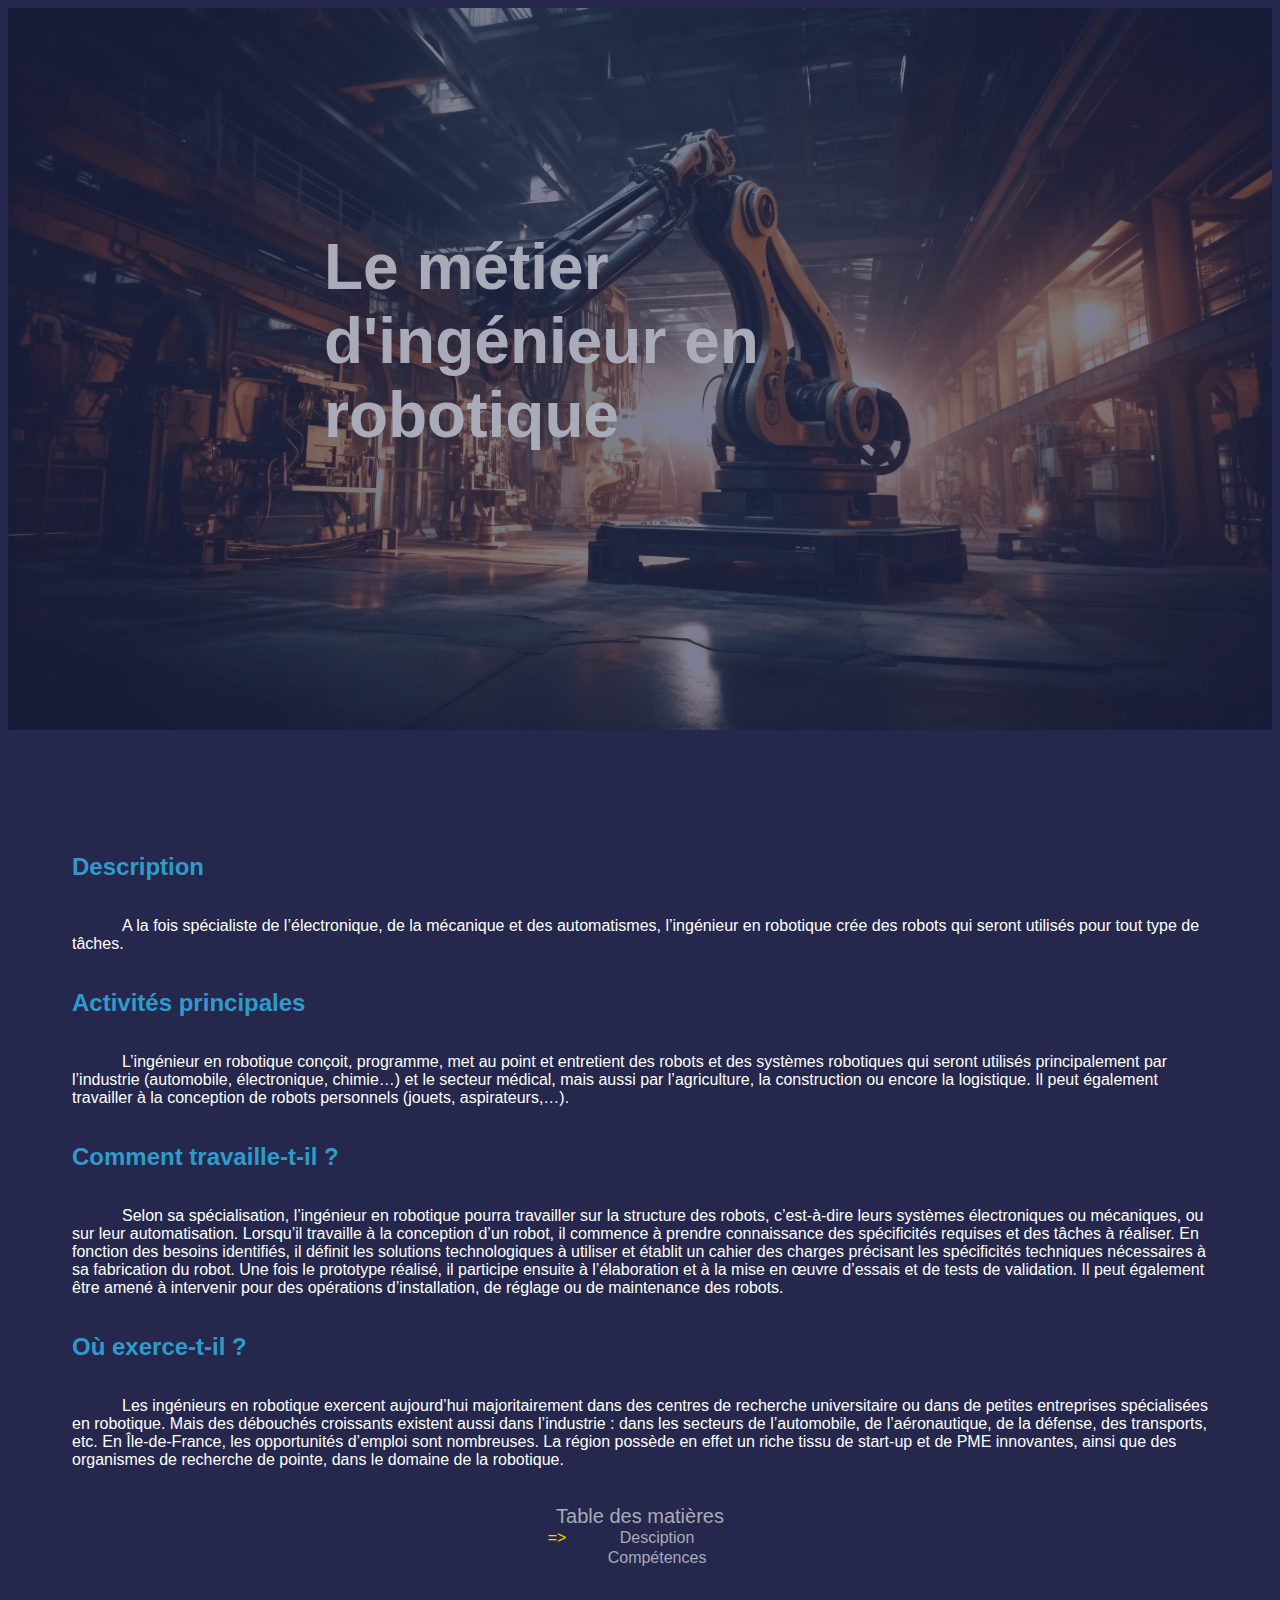
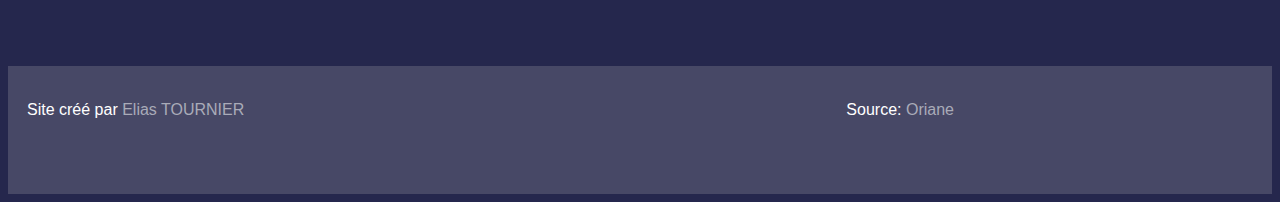
<file: index.html>
<!--
  Hit RUN to see this project in action!
  
  This project will auto-refresh as you edit the HTML, CSS and JS. See README.md for more info (including how to disable auto-refresh and install packages).
-->

<!DOCTYPE html>
<html>

<head>
  <meta charset="utf-8">
  <meta name="viewport" content="width=device-width">
  <title>Ingénieur en robotique - Description</title>
  <link href="style.css" rel="stylesheet" type="text/css" />
  <script type="module" src="script.js"></script>
</head>

<body>
  <div id="header">
    <img id="bg" src="/assets/background.jpg">
    <h1 class="title"><a href="#start">Le métier d'ingénieur en robotique</a></h1>
  </div>
  <main>
    <h2 id="start">Description</h2>
    <p>A la fois spécialiste de l’électronique, de la mécanique et des automatismes, l’ingénieur en robotique crée des
      robots qui seront utilisés pour tout type de tâches. </p>
    <h2>Activités principales</h2>
    <p>L’ingénieur en robotique conçoit, programme, met au point et entretient des robots et des systèmes robotiques qui
      seront utilisés principalement par l’industrie (automobile, électronique, chimie…) et le secteur médical, mais
      aussi par l’agriculture, la construction ou encore la logistique. Il peut également travailler à la conception de
      robots personnels (jouets, aspirateurs,…).
    </p>
    <h2> Comment travaille-t-il ?</h2>
    <p>Selon sa spécialisation, l’ingénieur en robotique pourra travailler sur la structure des robots, c’est-à-dire
      leurs systèmes électroniques ou mécaniques, ou sur leur automatisation. Lorsqu’il travaille à la conception d’un
      robot, il commence à prendre connaissance des spécificités requises et des tâches à réaliser. En fonction des
      besoins identifiés, il définit les solutions technologiques à utiliser et établit un cahier des charges précisant
      les spécificités techniques nécessaires à sa fabrication du robot. Une fois le prototype réalisé, il participe
      ensuite à l’élaboration et à la mise en œuvre d’essais et de tests de validation. Il peut également être amené à
      intervenir pour des opérations d’installation, de réglage ou de maintenance des robots.</p>
    <h2>Où exerce-t-il ?</h2>
    <p>Les ingénieurs en robotique exercent aujourd’hui majoritairement dans des centres de recherche universitaire ou
      dans de petites entreprises spécialisées en robotique. Mais des débouchés croissants existent aussi dans
      l’industrie : dans les secteurs de l’automobile, de l’aéronautique, de la défense, des transports, etc. En
      Île-de-France, les opportunités d’emploi sont nombreuses. La région possède en effet un riche tissu de start-up et
      de PME innovantes, ainsi que des organismes de recherche de pointe, dans le domaine de la robotique.</p>
    <table class="table_matieres">
      <caption>Table des matières</caption>
      <tr>
        <td id="description"></td>
        <td><a href="index.html">Desciption</a></td>
      </tr>
      <tr>
        <td id="competences"></td>
        <td><a href="views/competences.html">Compétences</a></td>
      </tr>
      <!-- <tr>
        <td id="salaire"></td>
        <td><a href="views/salaire.html">Salaire</a></td>
        <td></td>
      </tr> -->
    </table>
  </main>
  <div class="footer">
    <table>
      <tbody>
        <tr>
          <td>Site créé par <a href="https://github.com/Pydjama3">Elias TOURNIER</a></td>
          <td>Source: <a href="https://www.oriane.info/metier/ingenieur-en-robotique">Oriane</a></td>
        </tr>
      </tbody>
    </table>
  </div>
</body>

</html>
</file>
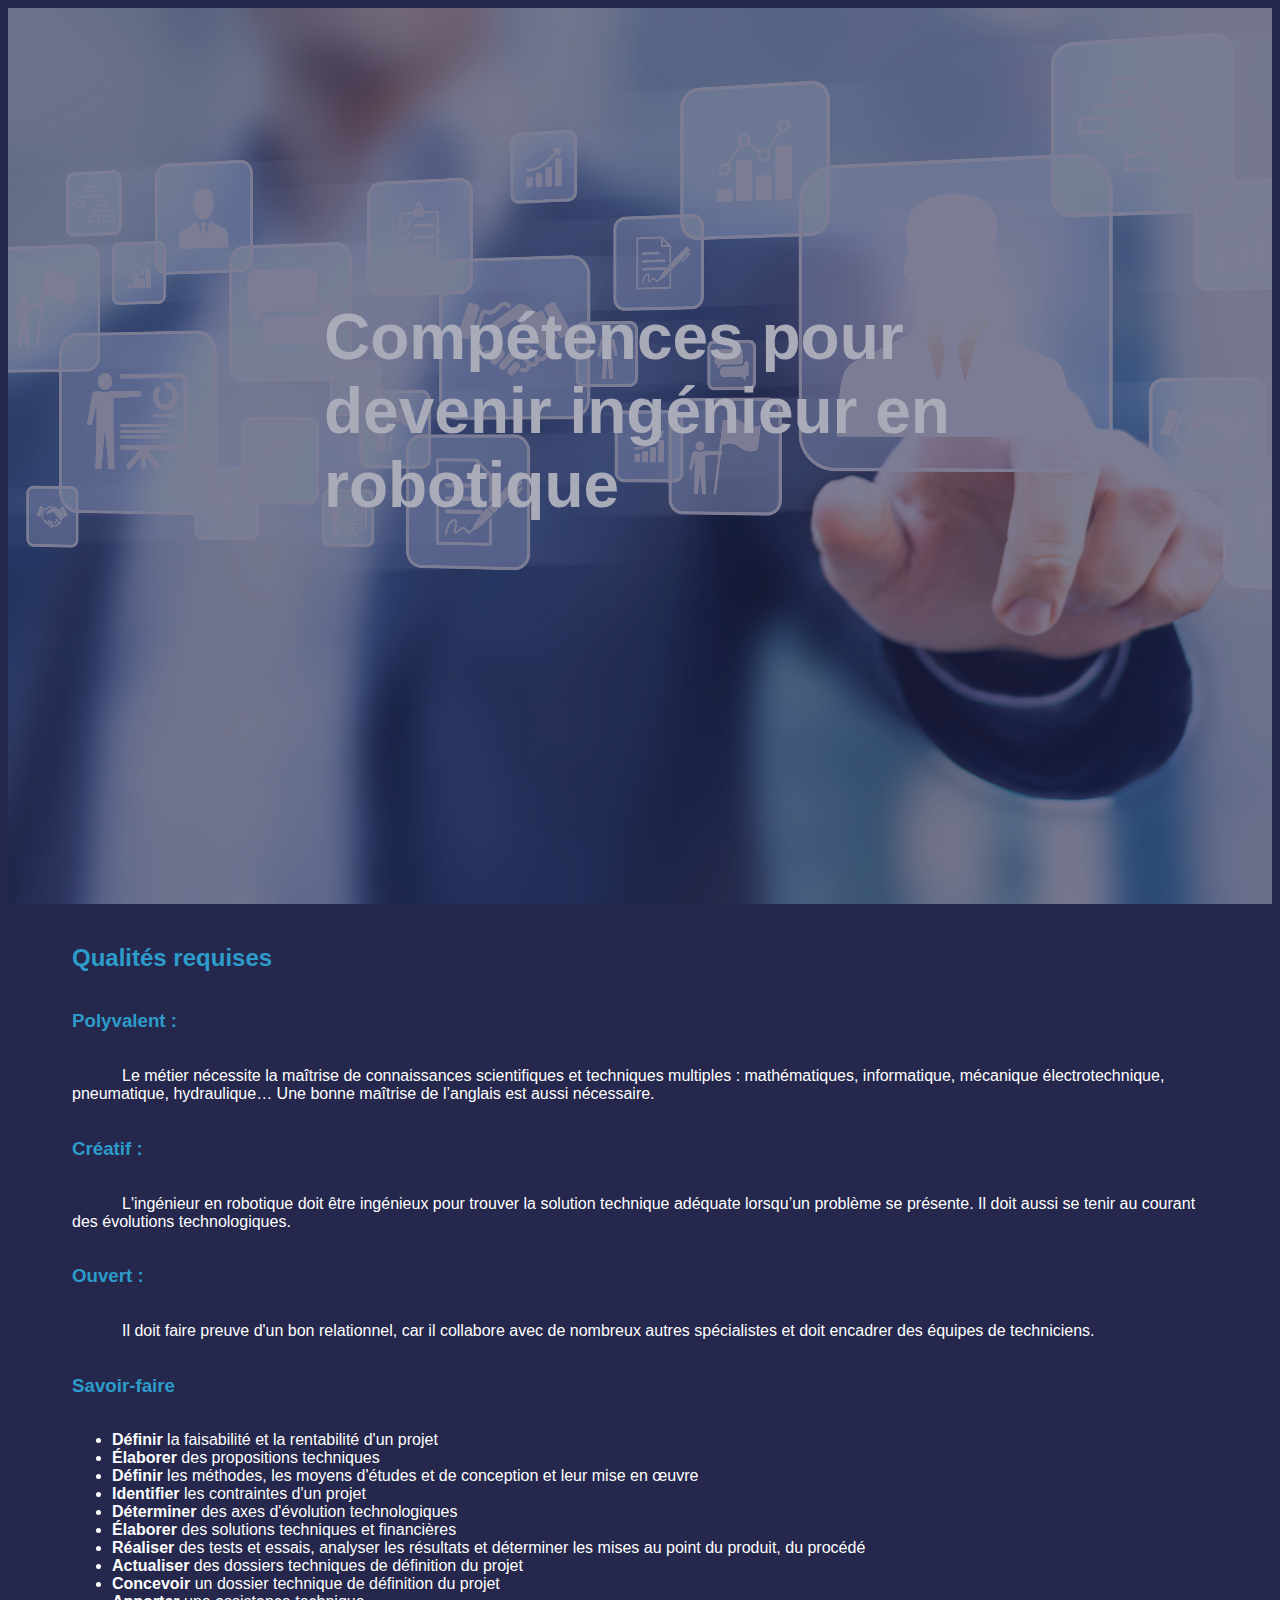
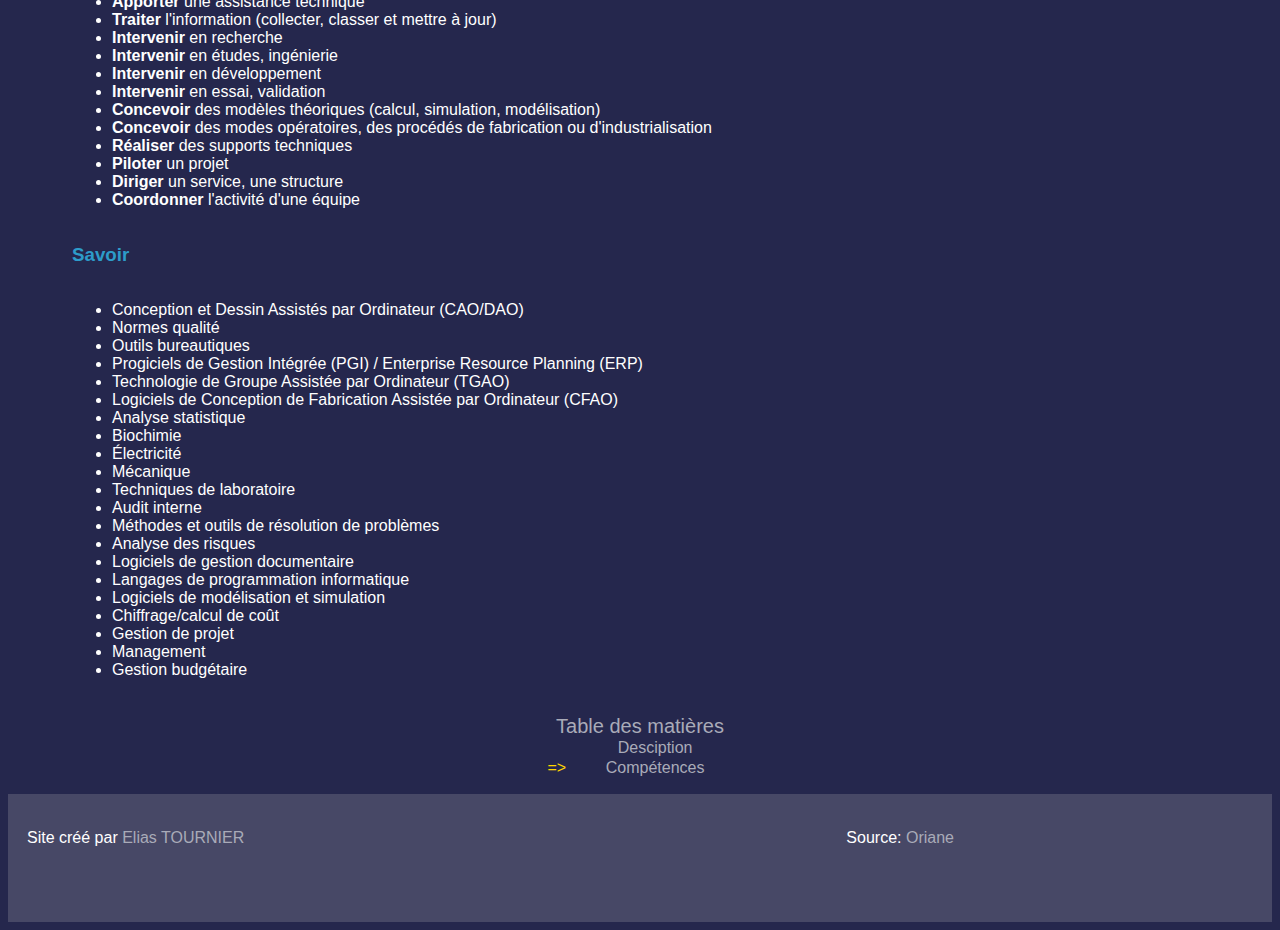
<file: views/competences.html>
<!DOCTYPE html>
<html>

<head>
  <meta charset="utf-8">
  <meta name="viewport" content="width=device-width">
  <title>Ingénieur en robotique - Compétences</title>
  <link href="/style.css" rel="stylesheet" type="text/css" />
  <script type="module" src="/script.js"></script>
</head>

<body>
  <div id="header">
    <img id="bg" src="/assets/competences_bg.jpg">
    <h1 class="title"><a href="#start">Compétences pour devenir ingénieur en robotique</a></h1>
  </div>
  <main>
    <h2 id="start">Qualités requises</h2>
    <h3>Polyvalent :</h3>
    <p>
      Le métier nécessite la maîtrise de connaissances scientifiques et techniques multiples : mathématiques,
      informatique, mécanique électrotechnique, pneumatique, hydraulique… Une bonne maîtrise de l’anglais est aussi
      nécessaire.
    </p>
    <h3>Créatif :</h3>
    <p>
      L'ingénieur en robotique doit être ingénieux pour trouver la solution technique adéquate lorsqu’un problème se
      présente. Il doit aussi se tenir au courant des évolutions technologiques.
    </p>
    <h3>Ouvert :</h3>
    <p>
      Il doit faire preuve d'un bon relationnel, car il collabore avec de nombreux autres spécialistes et doit encadrer
      des équipes de techniciens.
    </p>
    <h3>Savoir-faire</h3>
    <ul>
      <li><b>Définir</b> la faisabilité et la rentabilité d'un projet</li>
      <li><b>Élaborer</b> des propositions techniques</li>
      <li><b>Définir</b> les méthodes, les moyens d'études et de conception et leur mise en œuvre</li>
      <li><b>Identifier</b> les contraintes d'un projet</li>
      <li><b>Déterminer</b> des axes d'évolution technologiques</li>
      <li><b>Élaborer</b> des solutions techniques et financières</li>
      <li><b>Réaliser</b> des tests et essais, analyser les résultats et déterminer les mises au point du produit, du
        procédé</li>
      <li><b>Actualiser</b> des dossiers techniques de définition du projet</li>
      <li><b>Concevoir</b> un dossier technique de définition du projet</li>
      <li><b>Apporter</b> une assistance technique</li>
      <li><b>Traiter</b> l'information (collecter, classer et mettre à jour)</li>
      <li><b>Intervenir</b> en recherche</li>
      <li><b>Intervenir</b> en études, ingénierie</li>
      <li><b>Intervenir</b> en développement</li>
      <li><b>Intervenir</b> en essai, validation</li>
      <li><b>Concevoir</b> des modèles théoriques (calcul, simulation, modélisation)</li>
      <li><b>Concevoir</b> des modes opératoires, des procédés de fabrication ou d'industrialisation</li>
      <li><b>Réaliser</b> des supports techniques</li>
      <li><b>Piloter</b> un projet</li>
      <li><b>Diriger</b> un service, une structure</li>
      <li><b>Coordonner</b> l'activité d'une équipe</li>
    </ul>
    <h3>Savoir</h3>
    <ul>
      <li>Conception et Dessin Assistés par Ordinateur (CAO/DAO)</li>
      <li>Normes qualité</li>
      <li>Outils bureautiques</li>
      <li>Progiciels de Gestion Intégrée (PGI) / Enterprise Resource Planning (ERP)</li>
      <li>Technologie de Groupe Assistée par Ordinateur (TGAO)</li>
      <li>Logiciels de Conception de Fabrication Assistée par Ordinateur (CFAO)</li>
      <li>Analyse statistique</li>
      <li>Biochimie</li>
      <li>Électricité</li>
      <li>Mécanique</li>
      <li>Techniques de laboratoire</li>
      <li>Audit interne</li>
      <li>Méthodes et outils de résolution de problèmes</li>
      <li>Analyse des risques</li>
      <li>Logiciels de gestion documentaire</li>
      <li>Langages de programmation informatique</li>
      <li>Logiciels de modélisation et simulation</li>
      <li>Chiffrage/calcul de coût</li>
      <li>Gestion de projet</li>
      <li>Management</li>
      <li>Gestion budgétaire</li>
    </ul>
    <table class="table_matieres">
      <caption>Table des matières</caption>
      <tr>
        <td id="description"></td>
        <td><a href="/index.html">Desciption</a></td>
        <td></td>
      </tr>
      <tr>
        <td id="competences"></td>
        <td><a href="/views/competences.html">Compétences</a></td>
        <td></td>
      </tr>
      <!-- <tr>
        <td id="salaire"></td>
        <td><a href="/views/salaire.html">Salaire</a></td>
        <td></td>
      </tr> -->
    </table>
  </main>
  <div class="footer">
    <table>
      <tbody>
        <tr>
          <td>Site créé par <a href="https://github.com/Pydjama3">Elias TOURNIER</a></td>
          <td>Source: <a href="https://www.oriane.info/metier/ingenieur-en-robotique">Oriane</a></td>
        </tr>
      </tbody>
    </table>
  </div>
</body>

</html>
</file>
<file: style.css>
:root {
  --color-dark-1: #25274d;
  --color-dark-2: #474866;
  --color-accidental: #a9abb8;
  --color-blue-1: #2d9cca;
  --color-blue-2: #29658a;
}

html,
body {
  font-family: -apple-system, BlinkMacSystemFont, Segoe UI, Roboto, Oxygen,
    Ubuntu, Cantarell, Fira Sans, Droid Sans, Helvetica Neue, sans-serif;
  background-color: var(--color-dark-1);
}

a {
  color: var(--color-accidental);
  text-decoration: none;
}

a:hover {
  font-weight: bold;
}

main {
  padding: 1em 4em;
  min-height: 100vh;
  flex: 1;
  display: flex;
  flex-direction: column;
  justify-content: center;
  color: white
}

#header {
  position: relative;
  text-align: start;
}

@keyframes blurIn {
  0% {
    filter: brightness(1.2) blur(0px);
  }
  100% {
    filter: brightness(1.2) blur(5px)
  }
}

#header:hover #bg:not(:hover) {
  animation: blurIn 0.5s ease-in-out;
  animation-fill-mode: forwards;
}

#bg {
  /* position: absolute tope center; */
  width: 100%;
  max-width: 100%;
  height: auto;
  opacity: 0.4;
  filter: brightness(1.2);
}


.title {
  font-size: calc(5vw);
  color: var(--color-accidental);
  position: absolute;
  top: 40%;
  left: 50%;
  transform: translate(-50%, -50%);
}


.title:hover {
  font-size: calc(5.5vw);
}

h1,
h2,
h3 {
  color: var(--color-blue-1);
}

p {
  text-indent: 50px;
}

.table_matieres {
  padding: 2em 4em;
  border-collapse: collapse;
  width: 200px;
  /* border: 1px solid #ddd; */
  align-self: center;
}

.table_matieres td,
th {
  text-align: center;
}

caption {
  color: var(--color-accidental);
  font-size: 20px;
  margin-top: 1em;
}

#description,
#competences {
  color: gold
}

.footer {
  position: static;
  left: 0;
  bottom: 0;
  width: 100%;
  height: 8em;
  background-color: var(--color-dark-2);
  color: white;
}

.footer table {
  width: 100%;
  padding: 2em 1em;
}
</file>
